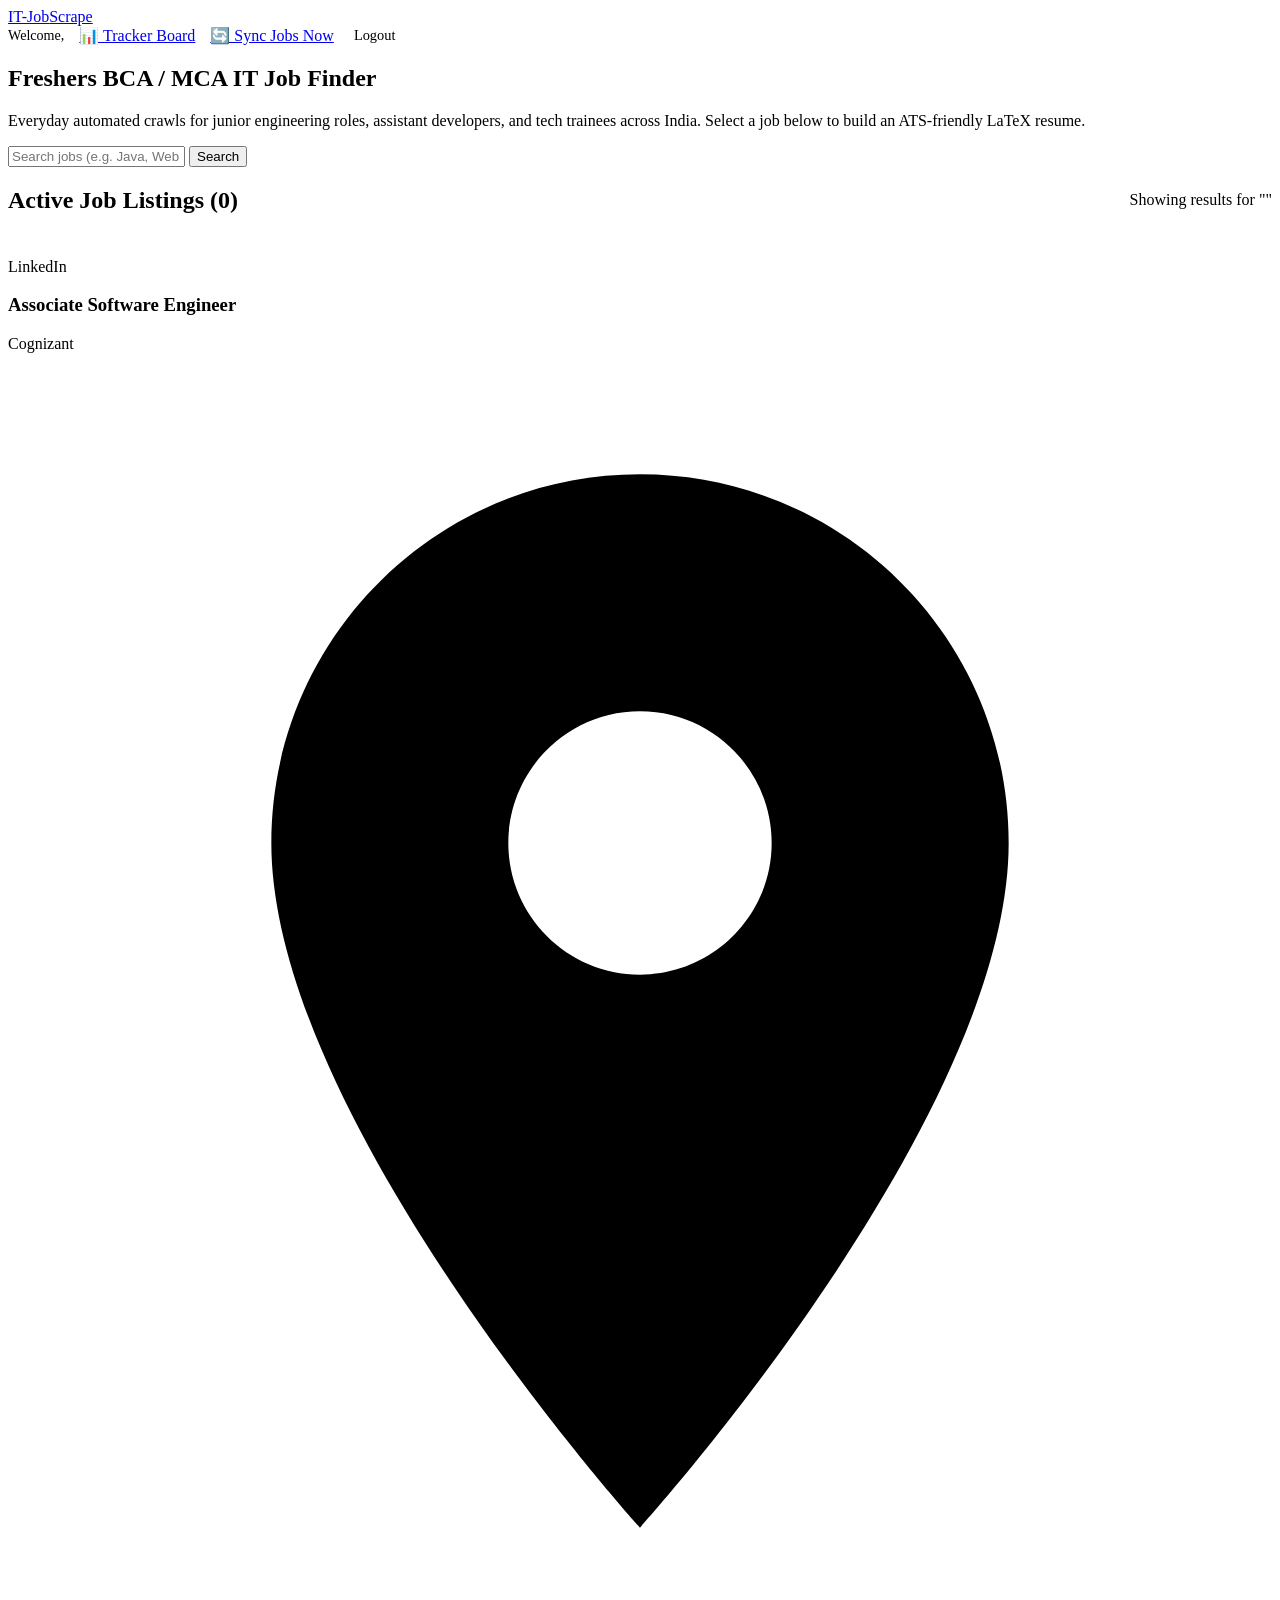
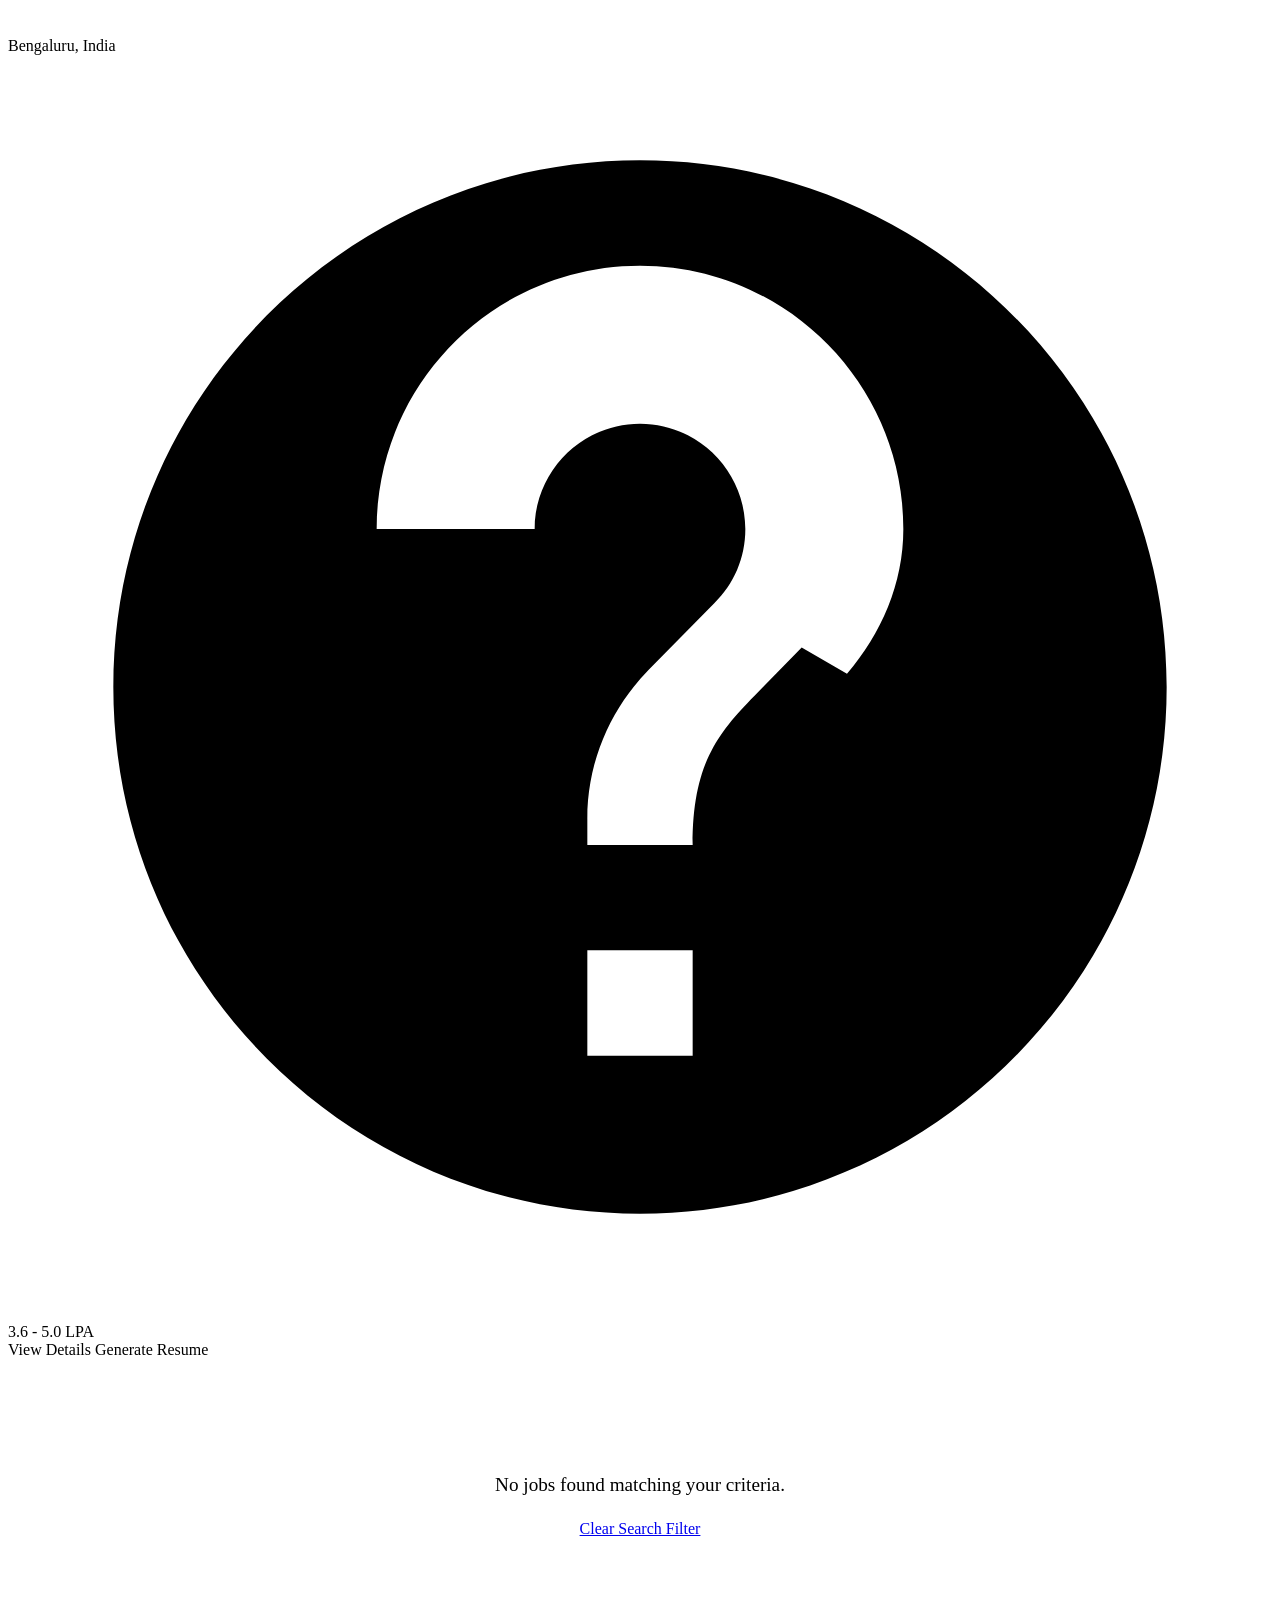
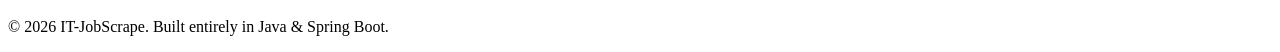
<file: src/main/resources/templates/index.html>
<!DOCTYPE html>
<html xmlns:th="http://www.thymeleaf.org" lang="en">
<head>
    <meta charset="UTF-8">
    <meta name="viewport" content="width=device-width, initial-scale=1.0">
    <title>Freshers IT Job Portal & ATS Resume Builder</title>
    <link rel="stylesheet" th:href="@{/css/styles.css}">
</head>
<body>

    <!-- Header Navigation -->
    <header>
        <div class="nav-container">
            <a href="/" class="logo">IT-Job<span>Scrape</span></a>
            <div style="display: flex; gap: 15px; align-items: center;">
                <span th:if="${currentUser}" style="font-size: 0.88rem; color: var(--text-secondary);">Welcome, <strong th:text="${currentUser.username}" style="color: white;"></strong></span>
                <a href="/tracker" class="btn-secondary" style="border-radius: 30px;">📊 Tracker Board</a>
                <a href="/sync" class="nav-btn">🔄 Sync Jobs Now</a>
                <a th:if="${currentUser}" href="/logout" style="color: var(--text-secondary); font-size: 0.9rem; text-decoration: none; margin-left: 5px;">Logout</a>
            </div>
        </div>
    </header>

    <!-- Main Dashboard Container -->
    <main class="container">
        
        <!-- Hero section & Search Panel -->
        <section class="hero-section">
            <h1>Freshers BCA / MCA IT Job Finder</h1>
            <p>Everyday automated crawls for junior engineering roles, assistant developers, and tech trainees across India. Select a job below to build an ATS-friendly LaTeX resume.</p>
            
            <form action="/" method="get">
                <div class="search-bar-container">
                    <input type="text" name="search" th:value="${search}" placeholder="Search jobs (e.g. Java, Web Developer, Pune...)" class="search-input">
                    <button type="submit" class="nav-btn">Search</button>
                </div>
            </form>
        </section>

        <!-- Notification Message -->
        <div th:if="${message}" class="alert" th:text="${message}"></div>

        <!-- Job Section Meta Info -->
        <div style="display: flex; justify-content: space-between; align-items: center; margin-bottom: 1.5rem;">
            <h2>Active Job Listings (<span th:text="${jobCount}">0</span>)</h2>
            <span th:if="${search}" style="color: var(--text-secondary);">Showing results for "<strong th:text="${search}" style="color: var(--accent);"></strong>"</span>
        </div>

        <!-- Job Grid -->
        <div class="job-grid">
            <!-- Iterate over scraped jobs -->
            <div class="job-card" th:each="job : ${jobs}">
                <div class="job-header">
                    <span class="job-tag" th:text="${job.source}">LinkedIn</span>
                    <h3 class="job-title" th:text="${job.title}">Associate Software Engineer</h3>
                    <p class="job-company" th:text="${job.company}">Cognizant</p>
                </div>
                
                <div class="job-details-row">
                    <div class="job-detail-item">
                        <!-- Location Icon -->
                        <svg viewBox="0 0 24 24"><path d="M12 2C8.13 2 5 5.13 5 9c0 5.25 7 13 7 13s7-7.75 7-13c0-3.87-3.13-7-7-7zm0 9.5c-1.38 0-2.5-1.12-2.5-2.5s1.12-2.5 2.5-2.5 2.5 1.12 2.5 2.5-1.12 2.5-2.5 2.5z"/></svg>
                        <span th:text="${job.location}">Bengaluru, India</span>
                    </div>
                    <div class="job-detail-item">
                        <!-- Money Icon -->
                        <svg viewBox="0 0 24 24"><path d="M12 2C6.48 2 2 6.48 2 12s4.48 10 10 10 10-4.48 10-10S17.52 2 12 2zm1 17h-2v-2h2v2zm2.07-7.75l-.9.92C13.45 12.9 13 13.5 13 15h-2v-.5c0-1.1.45-2.1 1.17-2.83l1.24-1.26c.37-.36.59-.86.59-1.41 0-1.1-.9-2-2-2s-2 .9-2 2H7c0-2.76 2.24-5 5-5s5 2.24 5 5c0 1.04-.42 1.99-1.07 2.75z"/></svg>
                        <span th:text="${job.salary}">3.6 - 5.0 LPA</span>
                    </div>
                </div>

                <div class="job-actions">
                    <a th:href="@{/job/{id}(id=${job.id})}" class="btn-secondary">View Details</a>
                    <a th:href="@{/resume/build/{jobId}(jobId=${job.id})}" class="btn-primary">Generate Resume</a>
                </div>
            </div>
        </div>

        <!-- Empty State -->
        <div th:if="${jobCount == 0}" style="text-align: center; padding: 4rem 2rem; background: var(--card-bg); border-radius: 16px; border: 1px solid var(--border-color); margin-top: 2rem;">
            <p style="font-size: 1.2rem; color: var(--text-secondary); margin-bottom: 1.5rem;">No jobs found matching your criteria.</p>
            <a href="/" class="nav-btn">Clear Search Filter</a>
        </div>

    </main>

    <!-- Footer -->
    <footer>
        <p>&copy; 2026 IT-JobScrape. Built entirely in Java & Spring Boot.</p>
    </footer>

</body>
</html>
</file>
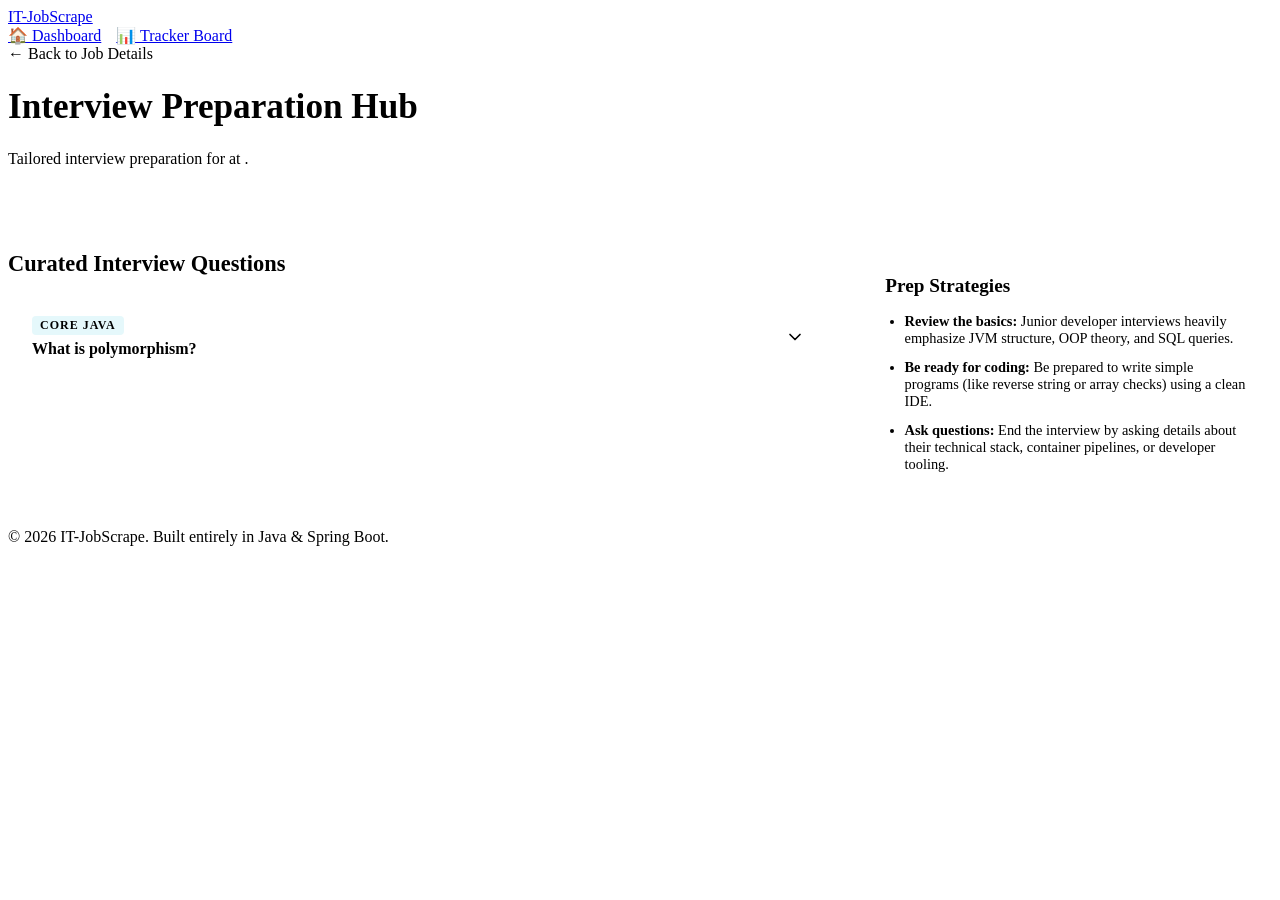
<file: src/main/resources/templates/interview-prep.html>
<!DOCTYPE html>
<html xmlns:th="http://www.thymeleaf.org" lang="en">
<head>
    <meta charset="UTF-8">
    <meta name="viewport" content="width=device-width, initial-scale=1.0">
    <title>Interview Preparation Hub | IT-JobScrape</title>
    <link rel="stylesheet" th:href="@{/css/styles.css}">
    <style>
        .accordion-item {
            background: var(--card-bg);
            border: 1px solid var(--border-color);
            border-radius: 12px;
            margin-bottom: 1rem;
            overflow: hidden;
            transition: all 0.3s ease;
        }
        .accordion-item:hover {
            border-color: rgba(255, 255, 255, 0.15);
        }
        .accordion-header {
            padding: 1.2rem 1.5rem;
            cursor: pointer;
            display: flex;
            justify-content: space-between;
            align-items: center;
            font-weight: 700;
            background: rgba(255, 255, 255, 0.02);
        }
        .accordion-category {
            font-size: 0.75rem;
            text-transform: uppercase;
            letter-spacing: 1px;
            color: var(--accent);
            background: rgba(6, 182, 212, 0.1);
            padding: 2px 8px;
            border-radius: 4px;
            margin-bottom: 5px;
            display: inline-block;
        }
        .accordion-body {
            padding: 0 1.5rem;
            max-height: 0;
            overflow: hidden;
            transition: max-height 0.3s ease, padding 0.3s ease;
            background: rgba(0, 0, 0, 0.2);
            color: var(--text-secondary);
            font-size: 0.95rem;
            line-height: 1.7;
        }
        .accordion-item.active .accordion-body {
            padding: 1.2rem 1.5rem;
            max-height: 500px;
            border-top: 1px solid var(--border-color);
        }
        .chevron {
            transition: transform 0.3s ease;
        }
        .accordion-item.active .chevron {
            transform: rotate(180deg);
        }
    </style>
</head>
<body>

    <!-- Header Navigation -->
    <header>
        <div class="nav-container">
            <a href="/" class="logo">IT-Job<span>Scrape</span></a>
            <div style="display: flex; gap: 15px; align-items: center;">
                <a href="/" class="btn-secondary" style="border-radius: 30px;">🏠 Dashboard</a>
                <a href="/tracker" class="nav-btn">📊 Tracker Board</a>
            </div>
        </div>
    </header>

    <main class="container">
        
        <div style="margin-bottom: 2rem; border-bottom: 1px solid var(--border-color); padding-bottom: 1rem;">
            <a th:href="@{/job/{id}(id=${job.id})}" class="back-link" style="margin-bottom: 0.5rem;">
                ← Back to Job Details
            </a>
            <h1 style="font-size: 2.2rem; font-weight: 800;">Interview Preparation Hub</h1>
            <p style="color: var(--text-secondary); margin-top: 5px;">
                Tailored interview preparation for <strong th:text="${job.title}" style="color: white;"></strong> at <strong th:text="${job.company}" style="color: var(--accent);"></strong>.
            </p>
        </div>

        <div style="display: grid; grid-template-columns: 2fr 1fr; gap: 2rem; align-items: start;">
            
            <!-- Accordion List -->
            <div>
                <h2 style="font-size: 1.4rem; font-weight: 700; margin-bottom: 1.2rem; color: var(--text-primary);">Curated Interview Questions</h2>
                
                <div class="accordion-item" th:each="qa, iter : ${questions}">
                    <div class="accordion-header" onclick="toggleAccordion(this)">
                        <div>
                            <span class="accordion-category" th:text="${qa.category}">Core Java</span>
                            <div th:text="${iter.count + '. ' + qa.question}">What is polymorphism?</div>
                        </div>
                        <svg class="chevron" width="20" height="20" viewBox="0 0 24 24" fill="none" stroke="currentColor" stroke-width="2" stroke-linecap="round" stroke-linejoin="round" style="color: var(--text-secondary);"><polyline points="6 9 12 15 18 9"></polyline></svg>
                    </div>
                    <div class="accordion-body">
                        <p th:text="${qa.answer}">Polymorphism is...</p>
                    </div>
                </div>
            </div>

            <!-- Side Card with advice -->
            <div class="card" style="padding: 1.5rem;">
                <h3 style="font-size: 1.2rem; font-weight: 800; margin-bottom: 1rem; color: var(--accent);">Prep Strategies</h3>
                <ul style="color: var(--text-secondary); font-size: 0.9rem; padding-left: 1.2rem; display: flex; flex-direction: column; gap: 12px;">
                    <li><strong>Review the basics:</strong> Junior developer interviews heavily emphasize JVM structure, OOP theory, and SQL queries.</li>
                    <li><strong>Be ready for coding:</strong> Be prepared to write simple programs (like reverse string or array checks) using a clean IDE.</li>
                    <li><strong>Ask questions:</strong> End the interview by asking details about their technical stack, container pipelines, or developer tooling.</li>
                </ul>
            </div>

        </div>

    </main>

    <footer>
        <p>&copy; 2026 IT-JobScrape. Built entirely in Java & Spring Boot.</p>
    </footer>

    <script>
        function toggleAccordion(header) {
            const item = header.parentElement;
            item.classList.toggle('active');
        }
    </script>
</body>
</html>
</file>
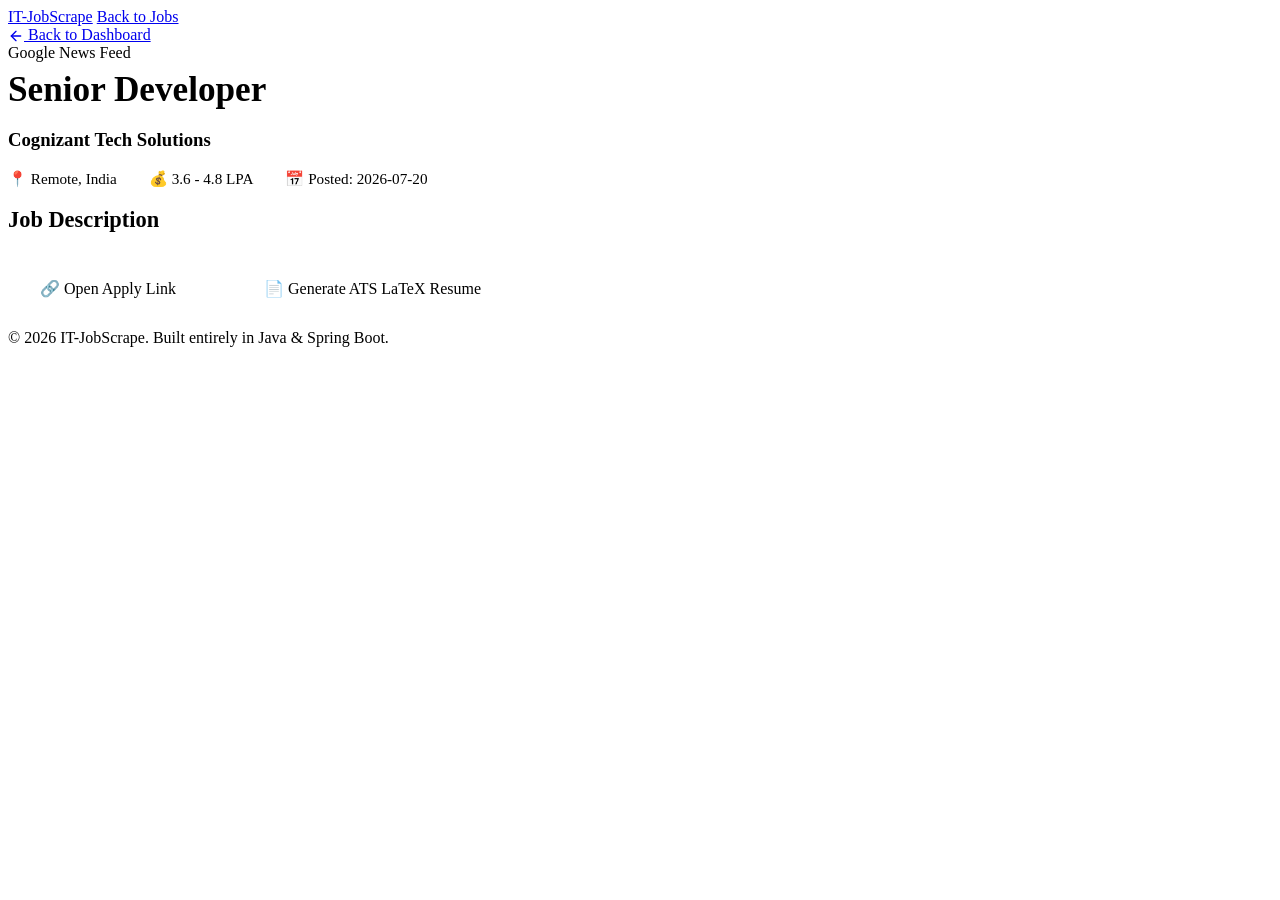
<file: src/main/resources/templates/job-details.html>
<!DOCTYPE html>
<html xmlns:th="http://www.thymeleaf.org" lang="en">
<head>
    <meta charset="UTF-8">
    <meta name="viewport" content="width=device-width, initial-scale=1.0">
    <title th:text="${job.title + ' at ' + job.company + ' | Details'}">Job Details</title>
    <link rel="stylesheet" th:href="@{/css/styles.css}">
</head>
<body>

    <header>
        <div class="nav-container">
            <a href="/" class="logo">IT-Job<span>Scrape</span></a>
            <a href="/" class="btn-secondary" style="border-radius:30px;">Back to Jobs</a>
        </div>
    </header>

    <main class="container">
        
        <a href="/" class="back-link">
            <svg width="16" height="16" viewBox="0 0 24 24" fill="none" stroke="currentColor" stroke-width="2" stroke-linecap="round" stroke-linejoin="round" style="display:inline-block; vertical-align:middle;"><line x1="19" y1="12" x2="5" y2="12"></line><polyline points="12 19 5 12 12 5"></polyline></svg>
            Back to Dashboard
        </a>

        <div class="card">
            <div class="detail-header">
                <span class="job-tag" th:text="${job.source}">Google News Feed</span>
                <h1 style="font-size: 2.2rem; font-weight: 800; margin: 0.5rem 0;" th:text="${job.title}">Senior Developer</h1>
                <h3 style="color: var(--accent); font-weight: 600;" th:text="${job.company}">Cognizant Tech Solutions</h3>
                
                <div style="display: flex; gap: 2rem; margin-top: 1.2rem; color: var(--text-secondary); font-size: 0.95rem;">
                    <div>📍 <span th:text="${job.location}">Remote, India</span></div>
                    <div>💰 <span th:text="${job.salary}">3.6 - 4.8 LPA</span></div>
                    <div>📅 Posted: <span th:text="${job.datePosted}">2026-07-20</span></div>
                </div>
            </div>

            <h2 style="font-size: 1.4rem; font-weight: 700; margin-bottom: 1rem;">Job Description</h2>
            <div class="jd-box" th:text="${job.description}"></div>

            <div style="display: flex; gap: 1rem; margin-top: 2rem;">
                <a th:href="${job.applyUrl}" target="_blank" class="btn-secondary" style="padding: 0.9rem 2rem; font-size: 1rem; border-radius: 8px;">
                    🔗 Open Apply Link
                </a>
                <a th:href="@{/resume/build/{jobId}(jobId=${job.id})}" class="btn-primary" style="padding: 0.9rem 2.5rem; font-size: 1rem; border-radius: 8px;">
                    📄 Generate ATS LaTeX Resume
                </a>
            </div>
        </div>

    </main>

    <footer>
        <p>&copy; 2026 IT-JobScrape. Built entirely in Java & Spring Boot.</p>
    </footer>

</body>
</html>
</file>
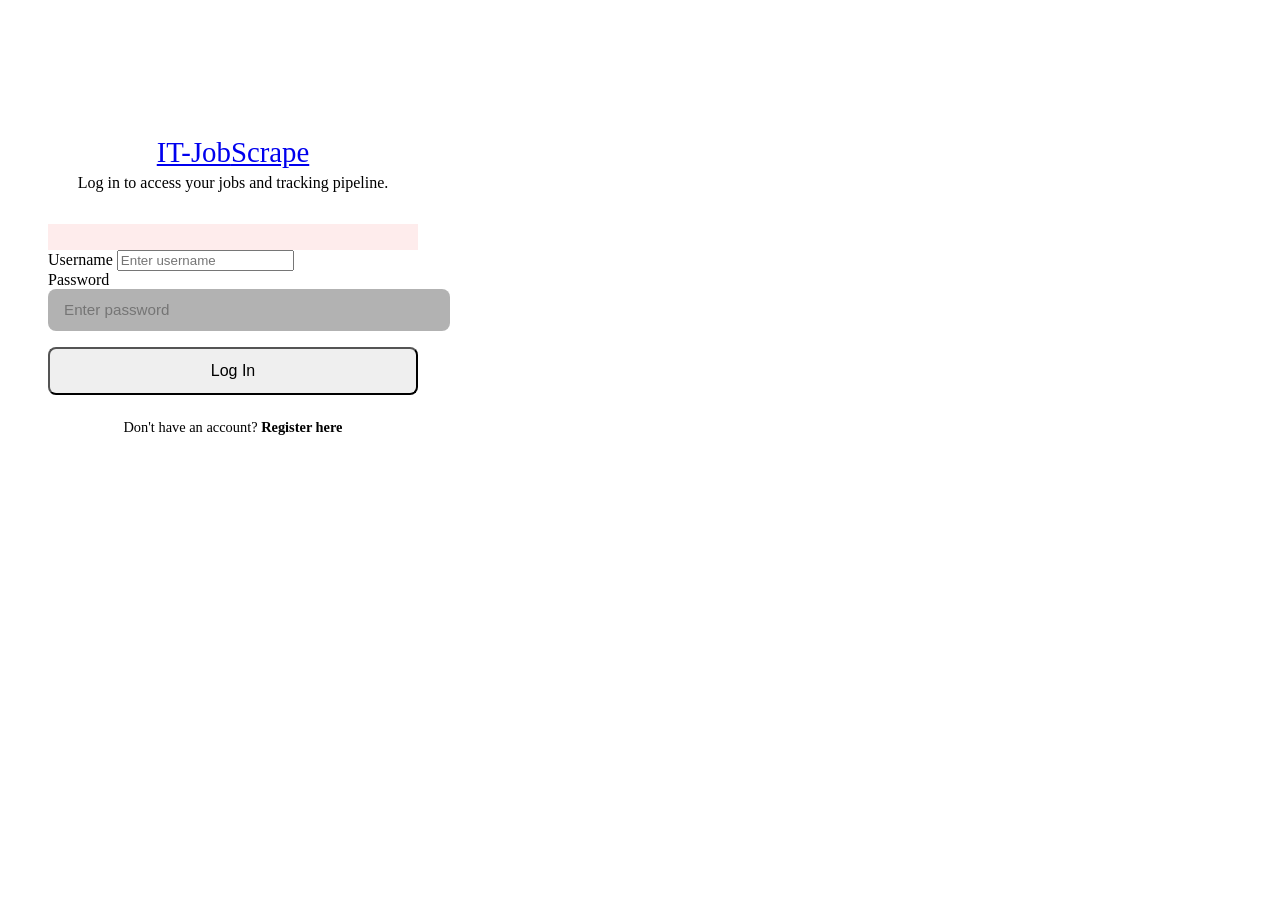
<file: src/main/resources/templates/login.html>
<!DOCTYPE html>
<html xmlns:th="http://www.thymeleaf.org" lang="en">
<head>
    <meta charset="UTF-8">
    <meta name="viewport" content="width=device-width, initial-scale=1.0">
    <title>Log In | IT-JobScrape</title>
    <link rel="stylesheet" th:href="@{/css/styles.css}">
</head>
<body>

    <main class="container" style="max-width: 450px; margin-top: 6rem;">
        <div class="card" style="padding: 2.5rem;">
            <div style="text-align: center; margin-bottom: 2rem;">
                <a href="/login" class="logo" style="font-size: 1.8rem;">IT-Job<span>Scrape</span></a>
                <p style="color: var(--text-secondary); margin-top: 5px;">Log in to access your jobs and tracking pipeline.</p>
            </div>

            <!-- Error Notification -->
            <div th:if="${error}" class="alert" th:text="${error}" style="background: rgba(239, 68, 68, 0.1); color: #ef4444; border-color: rgba(239, 68, 68, 0.2); padding: 0.8rem; font-size: 0.88rem; text-align: center;"></div>

            <form action="/login" method="post">
                <div class="form-group">
                    <label for="username">Username</label>
                    <input type="text" id="username" name="username" placeholder="Enter username" required>
                </div>

                <div class="form-group">
                    <label for="password">Password</label>
                    <input type="password" id="username" name="password" style="width: 100%; background: rgba(0, 0, 0, 0.3); border: 1px solid var(--border-color); border-radius: 8px; padding: 0.8rem 1rem; color: white; font-size: 0.95rem; outline: none; transition: all 0.3s ease;" placeholder="Enter password" required>
                </div>

                <button type="submit" class="btn-primary" style="width: 100%; padding: 0.8rem; border-radius: 8px; font-size: 1rem; margin-top: 1rem;">Log In</button>
            </form>

            <div style="text-align: center; margin-top: 1.5rem; font-size: 0.9rem; color: var(--text-secondary);">
                Don't have an account? <a href="/register" style="color: var(--accent); text-decoration: none; font-weight: 600;">Register here</a>
            </div>
        </div>
    </main>

</body>
</html>
</file>
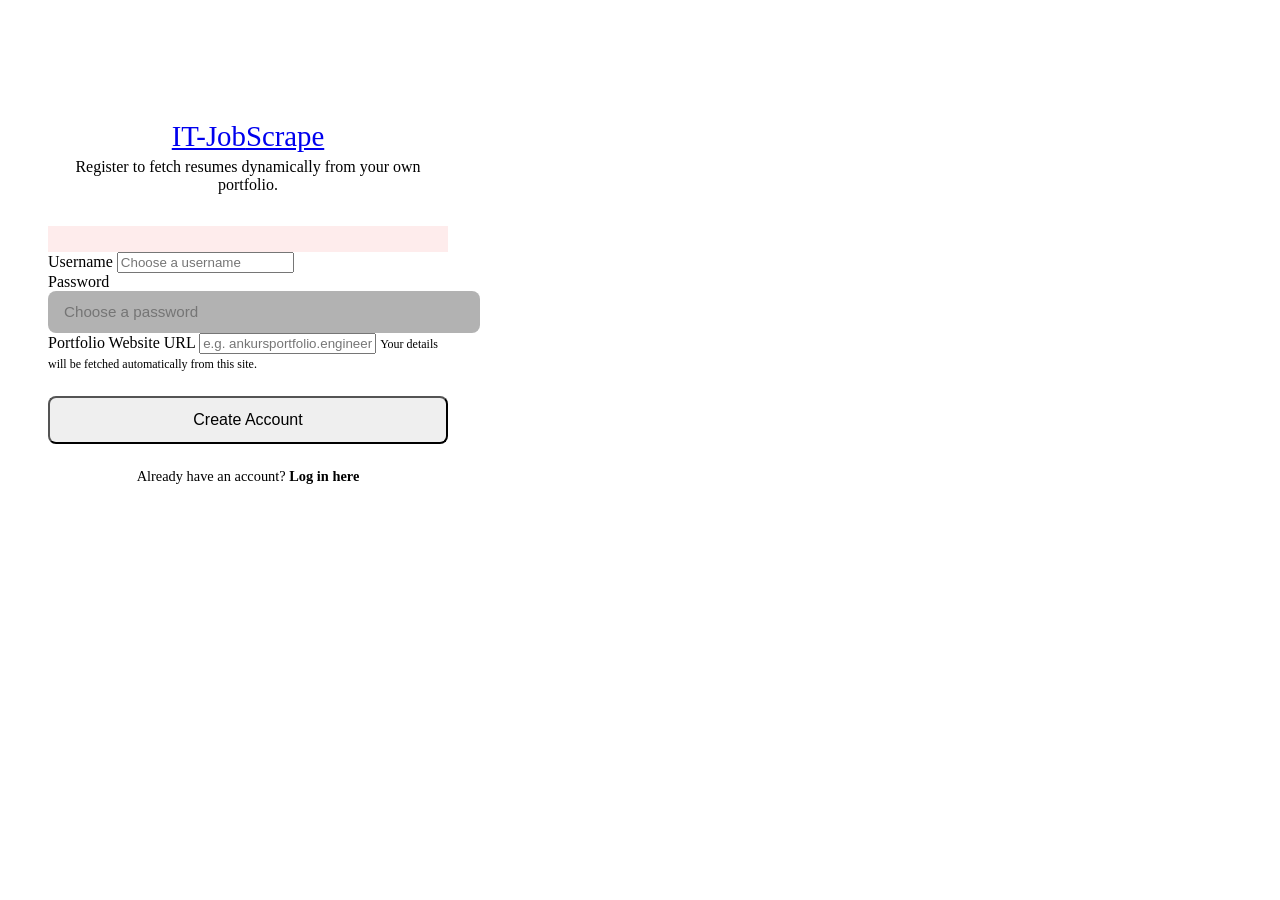
<file: src/main/resources/templates/register.html>
<!DOCTYPE html>
<html xmlns:th="http://www.thymeleaf.org" lang="en">
<head>
    <meta charset="UTF-8">
    <meta name="viewport" content="width=device-width, initial-scale=1.0">
    <title>Create Account | IT-JobScrape</title>
    <link rel="stylesheet" th:href="@{/css/styles.css}">
</head>
<body>

    <main class="container" style="max-width: 480px; margin-top: 5rem;">
        <div class="card" style="padding: 2.5rem;">
            <div style="text-align: center; margin-bottom: 2rem;">
                <a href="/login" class="logo" style="font-size: 1.8rem;">IT-Job<span>Scrape</span></a>
                <p style="color: var(--text-secondary); margin-top: 5px;">Register to fetch resumes dynamically from your own portfolio.</p>
            </div>

            <!-- Error Notification -->
            <div th:if="${error}" class="alert" th:text="${error}" style="background: rgba(239, 68, 68, 0.1); color: #ef4444; border-color: rgba(239, 68, 68, 0.2); padding: 0.8rem; font-size: 0.88rem; text-align: center;"></div>

            <form action="/register" method="post">
                <div class="form-group">
                    <label for="username">Username</label>
                    <input type="text" id="username" name="username" placeholder="Choose a username" required>
                </div>

                <div class="form-group">
                    <label for="password">Password</label>
                    <input type="password" id="password" name="password" style="width: 100%; background: rgba(0, 0, 0, 0.3); border: 1px solid var(--border-color); border-radius: 8px; padding: 0.8rem 1rem; color: white; font-size: 0.95rem; outline: none; transition: all 0.3s ease;" placeholder="Choose a password" required>
                </div>

                <div class="form-group">
                    <label for="portfolioUrl">Portfolio Website URL</label>
                    <input type="text" id="portfolioUrl" name="portfolioUrl" placeholder="e.g. ankursportfolio.engineer" required>
                    <span style="font-size: 0.75rem; color: var(--text-secondary); margin-top: 2px;">Your details will be fetched automatically from this site.</span>
                </div>

                <button type="submit" class="btn-primary" style="width: 100%; padding: 0.8rem; border-radius: 8px; font-size: 1rem; margin-top: 1.5rem;">Create Account</button>
            </form>

            <div style="text-align: center; margin-top: 1.5rem; font-size: 0.9rem; color: var(--text-secondary);">
                Already have an account? <a href="/login" style="color: var(--accent); text-decoration: none; font-weight: 600;">Log in here</a>
            </div>
        </div>
    </main>

</body>
</html>
</file>
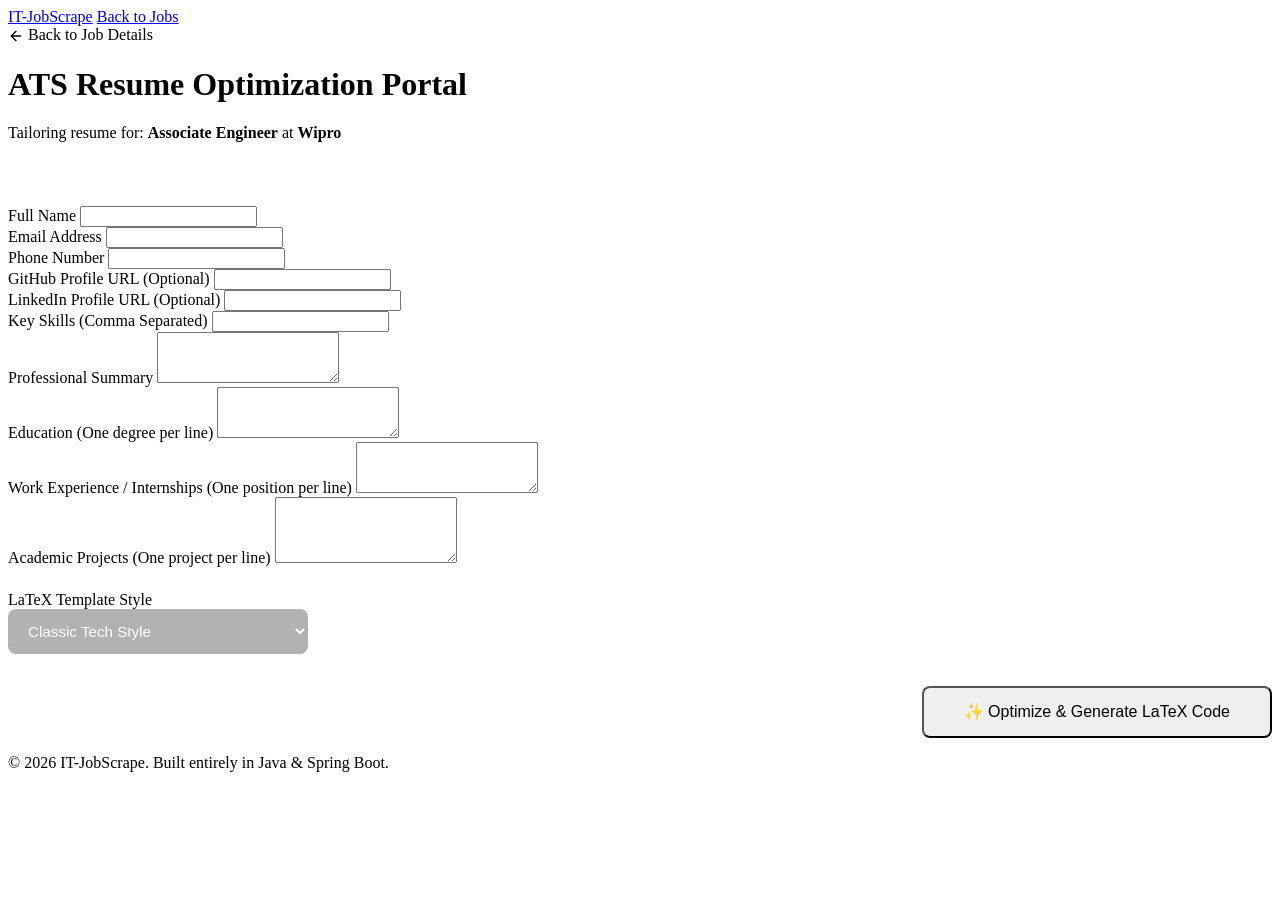
<file: src/main/resources/templates/resume-builder.html>
<!DOCTYPE html>
<html xmlns:th="http://www.thymeleaf.org" lang="en">
<head>
    <meta charset="UTF-8">
    <meta name="viewport" content="width=device-width, initial-scale=1.0">
    <title>ATS Resume Builder</title>
    <link rel="stylesheet" th:href="@{/css/styles.css}">
</head>
<body>

    <header>
        <div class="nav-container">
            <a href="/" class="logo">IT-Job<span>Scrape</span></a>
            <a href="/" class="btn-secondary" style="border-radius:30px;">Back to Jobs</a>
        </div>
    </header>

    <main class="container">
        
        <a th:href="@{/job/{id}(id=${job.id})}" class="back-link">
            <svg width="16" height="16" viewBox="0 0 24 24" fill="none" stroke="currentColor" stroke-width="2" stroke-linecap="round" stroke-linejoin="round" style="display:inline-block; vertical-align:middle;"><line x1="19" y1="12" x2="5" y2="12"></line><polyline points="12 19 5 12 12 5"></polyline></svg>
            Back to Job Details
        </a>

        <div class="card">
            <div style="margin-bottom: 2rem; border-bottom: 1px solid var(--border-color); padding-bottom: 1rem;">
                <h1 style="font-size: 2rem; font-weight: 800;">ATS Resume Optimization Portal</h1>
                <p style="color: var(--text-secondary); margin-top: 5px;">
                    Tailoring resume for: <strong style="color: var(--accent);" th:text="${job.title}">Associate Engineer</strong> at <strong style="color: var(--text-primary);" th:text="${job.company}">Wipro</strong>
                </p>
            </div>

            <form action="/resume/generate" method="post">
                <input type="hidden" name="jobId" th:value="${job.id}">
                
                <div class="form-grid">
                    <!-- Personal Info -->
                    <div class="form-group">
                        <label for="name">Full Name</label>
                        <input type="text" id="name" name="name" th:value="${portfolio.name}" required>
                    </div>

                    <div class="form-group">
                        <label for="email">Email Address</label>
                        <input type="email" id="email" name="email" th:value="${portfolio.email}" required>
                    </div>

                    <div class="form-group">
                        <label for="phone">Phone Number</label>
                        <input type="text" id="phone" name="phone" th:value="${portfolio.phone}" required>
                    </div>

                    <div class="form-group">
                        <label for="github">GitHub Profile URL (Optional)</label>
                        <input type="text" id="github" name="github" th:value="${portfolio.github}">
                    </div>

                    <div class="form-group">
                        <label for="linkedin">LinkedIn Profile URL (Optional)</label>
                        <input type="text" id="linkedin" name="linkedin" th:value="${portfolio.linkedin}">
                    </div>

                    <!-- Skills (Comma separated) -->
                    <div class="form-group">
                        <label for="skills">Key Skills (Comma Separated)</label>
                        <input type="text" id="skills" name="skills" th:value="${portfolio.skills}" required>
                    </div>

                    <!-- Professional Summary -->
                    <div class="form-group full-width">
                        <label for="summary">Professional Summary</label>
                        <textarea id="summary" name="summary" rows="3" th:text="${portfolio.summary}" required></textarea>
                    </div>

                    <!-- Education -->
                    <div class="form-group full-width">
                        <label for="education">Education (One degree per line)</label>
                        <textarea id="education" name="education" rows="3" th:text="${portfolio.education}" required></textarea>
                    </div>

                    <!-- Experience -->
                    <div class="form-group full-width">
                        <label for="experience">Work Experience / Internships (One position per line)</label>
                        <textarea id="experience" name="experience" rows="3" th:text="${portfolio.experience}"></textarea>
                    </div>

                    <!-- Projects -->
                    <div class="form-group full-width">
                        <label for="projects">Academic Projects (One project per line)</label>
                        <textarea id="projects" name="projects" rows="4" th:text="${portfolio.projects}" required></textarea>
                    </div>
                </div>

                <div class="form-group" style="margin-top: 1.5rem; max-width: 300px;">
                    <label for="templateStyle">LaTeX Template Style</label>
                    <select id="templateStyle" name="templateStyle" style="width: 100%; background: rgba(0, 0, 0, 0.3); border: 1px solid var(--border-color); border-radius: 8px; padding: 0.8rem 1rem; color: white; font-size: 0.95rem; outline: none; cursor: pointer;">
                        <option value="classic" selected>Classic Tech Style</option>
                        <option value="modern">Modern Minimal Style</option>
                        <option value="executive">Bold Executive Style</option>
                    </select>
                </div>

                <div style="margin-top: 2rem; display: flex; justify-content: flex-end;">
                    <button type="submit" class="btn-primary" style="padding: 0.9rem 2.5rem; font-size: 1rem; border-radius: 8px;">
                        ✨ Optimize & Generate LaTeX Code
                    </button>
                </div>
            </form>
        </div>

    </main>

    <footer>
        <p>&copy; 2026 IT-JobScrape. Built entirely in Java & Spring Boot.</p>
    </footer>

</body>
</html>
</file>
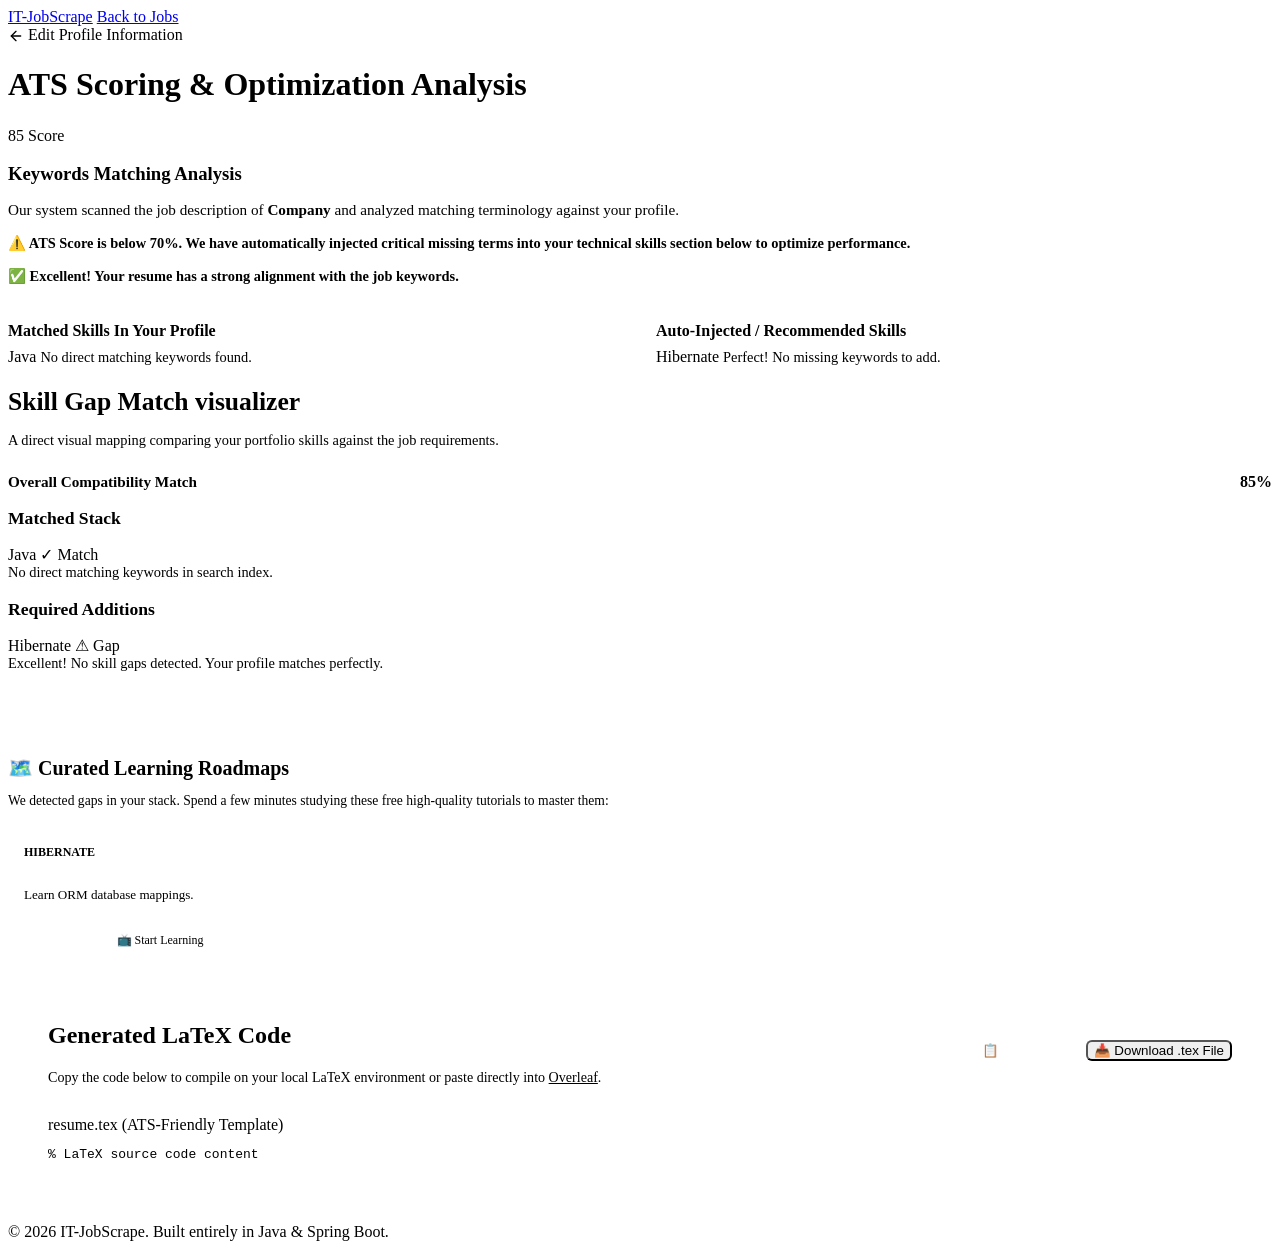
<file: src/main/resources/templates/resume-view.html>
<!DOCTYPE html>
<html xmlns:th="http://www.thymeleaf.org" lang="en">
<head>
    <meta charset="UTF-8">
    <meta name="viewport" content="width=device-width, initial-scale=1.0">
    <title>Optimized Resume | ATS Resume Builder</title>
    <link rel="stylesheet" th:href="@{/css/styles.css}">
</head>
<body>

    <header>
        <div class="nav-container">
            <a href="/" class="logo">IT-Job<span>Scrape</span></a>
            <a href="/" class="btn-secondary" style="border-radius:30px;">Back to Jobs</a>
        </div>
    </header>

    <main class="container">
        
        <a th:href="@{/resume/build/{jobId}(jobId=${job.id})}" class="back-link">
            <svg width="16" height="16" viewBox="0 0 24 24" fill="none" stroke="currentColor" stroke-width="2" stroke-linecap="round" stroke-linejoin="round" style="display:inline-block; vertical-align:middle;"><line x1="19" y1="12" x2="5" y2="12"></line><polyline points="12 19 5 12 12 5"></polyline></svg>
            Edit Profile Information
        </a>

        <!-- ATS Score Card -->
        <div class="card">
            <h1 style="font-size: 2rem; font-weight: 800; margin-bottom: 1.5rem;">ATS Scoring & Optimization Analysis</h1>
            
            <div class="ats-badge-container">
                <div class="ats-score-circle">
                    <span class="ats-score-num" th:text="${atsScore}">85</span>
                    <span class="ats-score-label">Score</span>
                </div>
                
                <div style="flex: 1;">
                    <h3 style="font-weight: 700; margin-bottom: 0.4rem;">Keywords Matching Analysis</h3>
                    <p style="color: var(--text-secondary); font-size: 0.95rem; margin-bottom: 1rem;">
                        Our system scanned the job description of <strong th:text="${job.company}">Company</strong> and analyzed matching terminology against your profile.
                    </p>
                    
                    <div th:if="${atsScore < 70}" style="color: var(--warning); font-size: 0.9rem; font-weight: 600; margin-bottom: 1rem;">
                        ⚠️ ATS Score is below 70%. We have automatically injected critical missing terms into your technical skills section below to optimize performance.
                    </div>
                    <div th:if="${atsScore >= 70}" style="color: var(--success); font-size: 0.9rem; font-weight: 600; margin-bottom: 1rem;">
                        ✅ Excellent! Your resume has a strong alignment with the job keywords.
                    </div>
                </div>
            </div>

            <!-- Matching Details -->
            <div style="display: grid; grid-template-columns: 1fr 1fr; gap: 2rem; margin-top: 1rem;">
                <div>
                    <h4 style="font-weight: 600; margin-bottom: 0.5rem; color: var(--success);">Matched Skills In Your Profile</h4>
                    <div class="keyword-tags-container">
                        <span class="tag-matched" th:each="skill : ${matchedSkills}" th:text="${skill}">Java</span>
                        <span th:if="${matchedSkills.size() == 0}" style="color: var(--text-secondary); font-size: 0.9rem;">No direct matching keywords found.</span>
                    </div>
                </div>
                <div>
                    <h4 style="font-weight: 600; margin-bottom: 0.5rem; color: var(--warning);">Auto-Injected / Recommended Skills</h4>
                    <div class="keyword-tags-container">
                        <span class="tag-missing" th:each="skill : ${missingSkills}" th:text="${skill}">Hibernate</span>
                        <span th:if="${missingSkills.size() == 0}" style="color: var(--text-secondary); font-size: 0.9rem;">Perfect! No missing keywords to add.</span>
                    </div>
                </div>
            </div>
        </div>

        <!-- Interactive Skill Gap Visualizer Card -->
        <div class="card visualizer-card">
            <h2 style="font-size: 1.6rem; font-weight: 800; margin-bottom: 0.5rem;">Skill Gap Match visualizer</h2>
            <p style="color: var(--text-secondary); font-size: 0.9rem; margin-bottom: 1.5rem;">A direct visual mapping comparing your portfolio skills against the job requirements.</p>
            
            <div style="display: flex; justify-content: space-between; align-items: center; margin-bottom: 5px;">
                <span style="font-weight: 700; font-size: 0.95rem;">Overall Compatibility Match</span>
                <span style="font-weight: 800; color: var(--accent);" th:text="${atsScore + '%'}">85%</span>
            </div>
            
            <!-- Compatibility Meter -->
            <div class="progress-bar-container">
                <div class="progress-bar-fill" th:style="'width: ' + ${atsScore} + '%'"></div>
            </div>

            <div class="visualizer-grid">
                <!-- Matched Column -->
                <div>
                    <h3 style="font-size: 1.1rem; font-weight: 700; margin-bottom: 1rem; color: var(--success);">Matched Stack</h3>
                    <div class="comparison-list">
                        <div class="comparison-item" th:each="skill : ${matchedSkills}">
                            <span class="comparison-label" th:text="${skill}">Java</span>
                            <span class="status-indicator status-match">✓ Match</span>
                        </div>
                        <div th:if="${matchedSkills.size() == 0}" style="color: var(--text-secondary); font-size: 0.9rem;">No direct matching keywords in search index.</div>
                    </div>
                </div>

                <!-- Gaps Column -->
                <div>
                    <h3 style="font-size: 1.1rem; font-weight: 700; margin-bottom: 1rem; color: var(--warning);">Required Additions</h3>
                    <div class="comparison-list">
                        <div class="comparison-item" th:each="skill : ${missingSkills}">
                            <span class="comparison-label" th:text="${skill}">Hibernate</span>
                            <span class="status-indicator status-gap">⚠ Gap</span>
                        </div>
                        <div th:if="${missingSkills.size() == 0}" style="color: var(--text-secondary); font-size: 0.9rem;">Excellent! No skill gaps detected. Your profile matches perfectly.</div>
                    </div>
                </div>
            </div>

            <!-- Learning Roadmaps Section -->
            <div th:if="${roadmapList != null && !roadmapList.isEmpty()}" style="margin-top: 2.5rem; border-top: 1px solid var(--border-color); padding-top: 1.5rem;">
                <h3 style="font-size: 1.25rem; font-weight: 800; margin-bottom: 0.8rem; color: var(--accent);">🗺️ Curated Learning Roadmaps</h3>
                <p style="color: var(--text-secondary); font-size: 0.85rem; margin-bottom: 1.2rem;">We detected gaps in your stack. Spend a few minutes studying these free high-quality tutorials to master them:</p>
                <div style="display: grid; grid-template-columns: repeat(auto-fill, minmax(280px, 1fr)); gap: 1rem;">
                    <div th:each="item : ${roadmapList}" style="background: rgba(255, 255, 255, 0.02); border: 1px solid var(--border-color); border-radius: 8px; padding: 1rem; display: flex; flex-direction: column; justify-content: space-between;">
                        <div>
                            <span style="font-size: 0.75rem; font-weight: 700; text-transform: uppercase; color: var(--warning); display: block; margin-bottom: 3px;" th:text="${item.skillName}">Hibernate</span>
                            <a th:href="${item.resourceUrl}" target="_blank" style="font-weight: 700; color: white; text-decoration: none; font-size: 0.95rem; hover: text-decoration: underline;" th:text="${item.resourceTitle}">Hibernate Masterclass</a>
                            <p style="color: var(--text-secondary); font-size: 0.82rem; margin-top: 6px;" th:text="${item.description}">Learn ORM database mappings.</p>
                        </div>
                        <a th:href="${item.resourceUrl}" target="_blank" class="btn-secondary" style="margin-top: 12px; padding: 0.35rem 0.8rem; font-size: 0.75rem; text-decoration: none; display: inline-block; text-align: center;">📺 Start Learning</a>
                    </div>
                </div>
            </div>
        </div>

        <!-- LaTeX Output Panel -->
        <div class="card" style="padding: 2rem 2.5rem;">
            <div style="display: flex; justify-content: space-between; align-items: center; flex-wrap: wrap; gap: 1rem; margin-bottom: 1rem;">
                <div>
                    <h2 style="font-size: 1.5rem; font-weight: 800;">Generated LaTeX Code</h2>
                    <p style="color: var(--text-secondary); font-size: 0.88rem; margin-top: 4px;">Copy the code below to compile on your local LaTeX environment or paste directly into <a href="https://www.overleaf.com" target="_blank" style="color: var(--accent); text-decoration: underline;">Overleaf</a>.</p>
                </div>
                <div style="display: flex; gap: 10px;">
                    <button onclick="copyToClipboard()" id="copyBtn" class="nav-btn" style="background: rgba(255,255,255,0.05); color: white; border: 1px solid var(--border-color); border-radius: 6px; box-shadow: none;">📋 Copy Code</button>
                    <button onclick="downloadTexFile()" class="nav-btn" style="border-radius: 6px;">📥 Download .tex File</button>
                </div>
            </div>

            <div class="code-container">
                <div class="code-header">
                    <span class="code-title">resume.tex (ATS-Friendly Template)</span>
                </div>
                <pre><code id="latexCodeContent" th:text="${latexCode}">% LaTeX source code content</code></pre>
            </div>
        </div>

    </main>

    <footer>
        <p>&copy; 2026 IT-JobScrape. Built entirely in Java & Spring Boot.</p>
    </footer>

    <!-- Script triggers for client interaction -->
    <script th:inline="javascript">
        function copyToClipboard() {
            const codeText = document.getElementById("latexCodeContent").textContent;
            navigator.clipboard.writeText(codeText).then(() => {
                const btn = document.getElementById("copyBtn");
                const originalText = btn.innerHTML;
                btn.innerHTML = "✅ Copied!";
                btn.style.background = "var(--success)";
                setTimeout(() => {
                    btn.innerHTML = originalText;
                    btn.style.background = "rgba(255,255,255,0.05)";
                }, 2000);
            }).catch(err => {
                console.error("Failed to copy code: ", err);
            });
        }

        function downloadTexFile() {
            const codeText = document.getElementById("latexCodeContent").textContent;
            const candidateName = /*[[${candidateName}]]*/ 'resume';
            const fileName = candidateName.toLowerCase().replace(/\s+/g, '_') + '_resume.tex';
            
            const blob = new Blob([codeText], { type: 'text/plain' });
            const url = window.URL.createObjectURL(blob);
            const a = document.createElement('a');
            a.style.display = 'none';
            a.href = url;
            a.download = fileName;
            document.body.appendChild(a);
            a.click();
            window.URL.revokeObjectURL(url);
            document.body.removeChild(a);
        }
    </script>
</body>
</html>
</file>
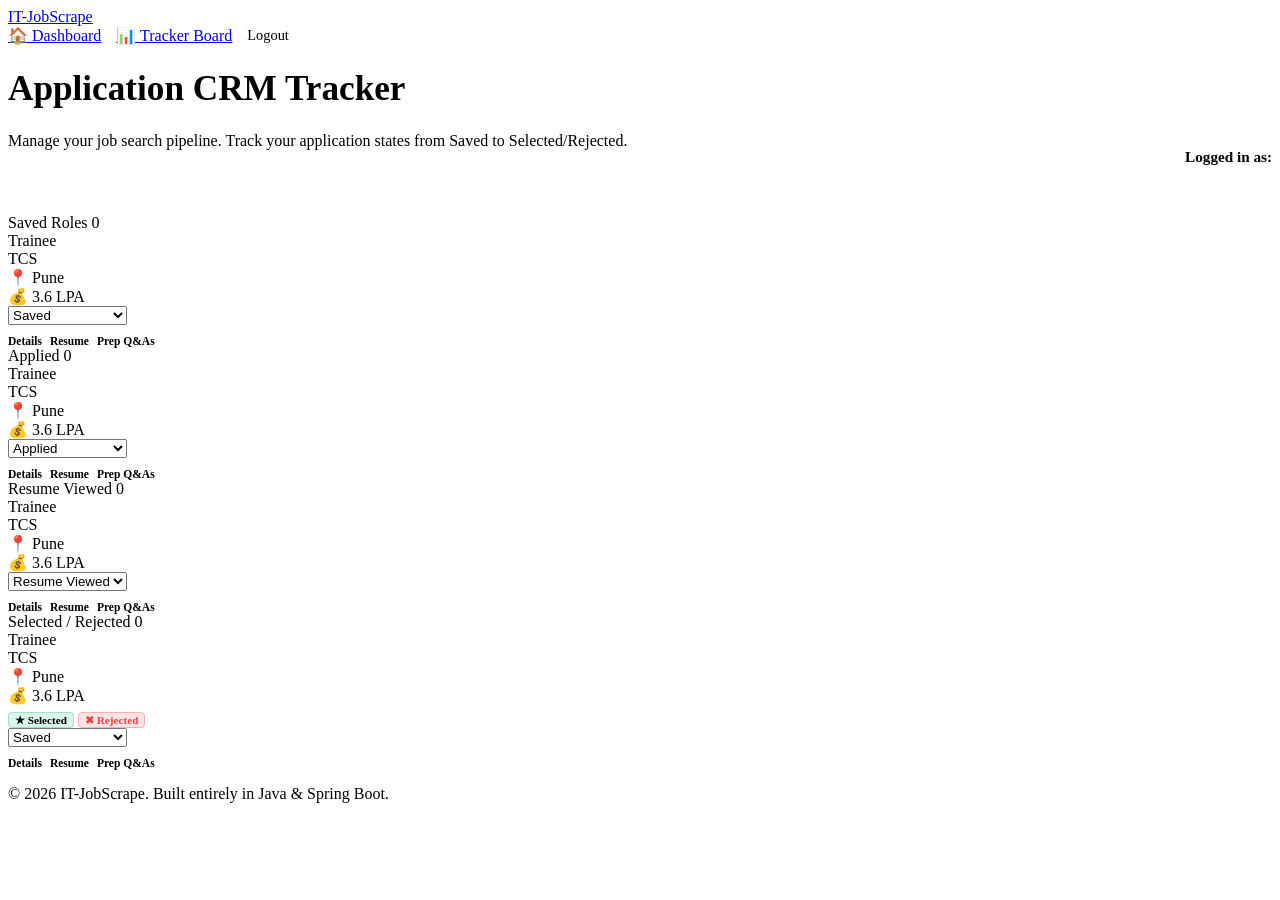
<file: src/main/resources/templates/tracker.html>
<!DOCTYPE html>
<html xmlns:th="http://www.thymeleaf.org" lang="en">
<head>
    <meta charset="UTF-8">
    <meta name="viewport" content="width=device-width, initial-scale=1.0">
    <title>Application CRM Tracker | IT-JobScrape</title>
    <link rel="stylesheet" th:href="@{/css/styles.css}">
</head>
<body>

    <!-- Header Navigation -->
    <header>
        <div class="nav-container">
            <a href="/" class="logo">IT-Job<span>Scrape</span></a>
            <div style="display: flex; gap: 15px; align-items: center;">
                <a href="/" class="btn-secondary" style="border-radius: 30px;">🏠 Dashboard</a>
                <a href="/tracker" class="nav-btn">📊 Tracker Board</a>
                <a href="/logout" style="color: var(--text-secondary); font-size: 0.9rem; text-decoration: none;">Logout</a>
            </div>
        </div>
    </header>

    <main class="container" style="max-width: 1300px;">
        
        <div style="margin-bottom: 2rem; border-bottom: 1px solid var(--border-color); padding-bottom: 1rem; display: flex; justify-content: space-between; align-items: flex-end;">
            <div>
                <h1 style="font-size: 2.2rem; font-weight: 800;">Application CRM Tracker</h1>
                <p style="color: var(--text-secondary); margin-top: 5px;">Manage your job search pipeline. Track your application states from Saved to Selected/Rejected.</p>
            </div>
            <span style="color: var(--accent); font-weight: 600; font-size: 0.95rem;">Logged in as: <strong th:text="${currentUser.username}" style="color: white;"></strong></span>
        </div>

        <!-- Kanban Tracker Board -->
        <div class="tracker-board">
            
            <!-- SAVED COLUMN -->
            <div class="tracker-column col-saved">
                <div class="tracker-column-header">
                    <span>Saved Roles</span>
                    <span class="column-count" th:text="${jobs.stream().filter(j -> j.applicationStatus == 'SAVED').count()}">0</span>
                </div>
                
                <div class="tracker-card" th:each="job : ${jobs}" th:if="${job.applicationStatus == 'SAVED'}">
                    <div class="tracker-card-title" th:text="${job.title}">Trainee</div>
                    <div class="tracker-card-company" th:text="${job.company}">TCS</div>
                    <div class="tracker-card-meta">
                        📍 <span th:text="${job.location}">Pune</span><br>
                        💰 <span th:text="${job.salary}">3.6 LPA</span>
                    </div>
                    
                    <form th:action="@{/job/{id}/status(id=${job.id})}" method="post" class="status-form">
                        <select name="status" onchange="this.form.submit()">
                            <option value="SAVED" selected>Saved</option>
                            <option value="APPLIED">Applied</option>
                            <option value="RESUME_VIEWED">Resume Viewed</option>
                            <option value="SELECTED">Selected</option>
                            <option value="REJECTED">Rejected</option>
                        </select>
                    </form>
                    <div style="margin-top: 10px; display: flex; gap: 8px;">
                        <a th:href="@{/job/{id}(id=${job.id})}" style="font-size: 0.72rem; color: var(--accent); text-decoration: none; font-weight: 600;">Details</a>
                        <a th:href="@{/resume/build/{jobId}(jobId=${job.id})}" style="font-size: 0.72rem; color: var(--success); text-decoration: none; font-weight: 600;">Resume</a>
                        <a th:href="@{/job/{id}/interview-prep(id=${job.id})}" style="font-size: 0.72rem; color: var(--warning); text-decoration: none; font-weight: 600;">Prep Q&As</a>
                    </div>
                </div>
            </div>

            <!-- APPLIED COLUMN -->
            <div class="tracker-column col-applied">
                <div class="tracker-column-header">
                    <span>Applied</span>
                    <span class="column-count" th:text="${jobs.stream().filter(j -> j.applicationStatus == 'APPLIED').count()}">0</span>
                </div>
                
                <div class="tracker-card" th:each="job : ${jobs}" th:if="${job.applicationStatus == 'APPLIED'}">
                    <div class="tracker-card-title" th:text="${job.title}">Trainee</div>
                    <div class="tracker-card-company" th:text="${job.company}">TCS</div>
                    <div class="tracker-card-meta">
                        📍 <span th:text="${job.location}">Pune</span><br>
                        💰 <span th:text="${job.salary}">3.6 LPA</span>
                    </div>
                    
                    <form th:action="@{/job/{id}/status(id=${job.id})}" method="post" class="status-form">
                        <select name="status" onchange="this.form.submit()">
                            <option value="SAVED">Saved</option>
                            <option value="APPLIED" selected>Applied</option>
                            <option value="RESUME_VIEWED">Resume Viewed</option>
                            <option value="SELECTED">Selected</option>
                            <option value="REJECTED">Rejected</option>
                        </select>
                    </form>
                    <div style="margin-top: 10px; display: flex; gap: 8px;">
                        <a th:href="@{/job/{id}(id=${job.id})}" style="font-size: 0.72rem; color: var(--accent); text-decoration: none; font-weight: 600;">Details</a>
                        <a th:href="@{/resume/build/{jobId}(jobId=${job.id})}" style="font-size: 0.72rem; color: var(--success); text-decoration: none; font-weight: 600;">Resume</a>
                        <a th:href="@{/job/{id}/interview-prep(id=${job.id})}" style="font-size: 0.72rem; color: var(--warning); text-decoration: none; font-weight: 600;">Prep Q&As</a>
                    </div>
                </div>
            </div>

            <!-- RESUME VIEWED COLUMN -->
            <div class="tracker-column col-interviewing">
                <div class="tracker-column-header">
                    <span>Resume Viewed</span>
                    <span class="column-count" th:text="${jobs.stream().filter(j -> j.applicationStatus == 'RESUME_VIEWED').count()}">0</span>
                </div>
                
                <div class="tracker-card" th:each="job : ${jobs}" th:if="${job.applicationStatus == 'RESUME_VIEWED'}">
                    <div class="tracker-card-title" th:text="${job.title}">Trainee</div>
                    <div class="tracker-card-company" th:text="${job.company}">TCS</div>
                    <div class="tracker-card-meta">
                        📍 <span th:text="${job.location}">Pune</span><br>
                        💰 <span th:text="${job.salary}">3.6 LPA</span>
                    </div>
                    
                    <form th:action="@{/job/{id}/status(id=${job.id})}" method="post" class="status-form">
                        <select name="status" onchange="this.form.submit()">
                            <option value="SAVED">Saved</option>
                            <option value="APPLIED">Applied</option>
                            <option value="RESUME_VIEWED" selected>Resume Viewed</option>
                            <option value="SELECTED">Selected</option>
                            <option value="REJECTED">Rejected</option>
                        </select>
                    </form>
                    <div style="margin-top: 10px; display: flex; gap: 8px;">
                        <a th:href="@{/job/{id}(id=${job.id})}" style="font-size: 0.72rem; color: var(--accent); text-decoration: none; font-weight: 600;">Details</a>
                        <a th:href="@{/resume/build/{jobId}(jobId=${job.id})}" style="font-size: 0.72rem; color: var(--success); text-decoration: none; font-weight: 600;">Resume</a>
                        <a th:href="@{/job/{id}/interview-prep(id=${job.id})}" style="font-size: 0.72rem; color: var(--warning); text-decoration: none; font-weight: 600;">Prep Q&As</a>
                    </div>
                </div>
            </div>

            <!-- SELECTED / REJECTED COLUMN -->
            <div class="tracker-column col-offer">
                <div class="tracker-column-header">
                    <span>Selected / Rejected</span>
                    <span class="column-count" th:text="${jobs.stream().filter(j -> j.applicationStatus == 'SELECTED' || j.applicationStatus == 'REJECTED').count()}">0</span>
                </div>
                
                <div class="tracker-card" th:each="job : ${jobs}" th:if="${job.applicationStatus == 'SELECTED' || job.applicationStatus == 'REJECTED'}">
                    <div class="tracker-card-title" th:text="${job.title}">Trainee</div>
                    <div class="tracker-card-company" th:text="${job.company}">TCS</div>
                    <div class="tracker-card-meta">
                        📍 <span th:text="${job.location}">Pune</span><br>
                        💰 <span th:text="${job.salary}">3.6 LPA</span>
                        <div style="margin-top: 5px;">
                            <span th:if="${job.applicationStatus == 'SELECTED'}" style="background: rgba(16, 185, 129, 0.15); color: var(--success); border: 1px solid rgba(16,185,129,0.3); padding: 1px 6px; border-radius: 4px; font-size: 0.7rem; font-weight: 700;">★ Selected</span>
                            <span th:if="${job.applicationStatus == 'REJECTED'}" style="background: rgba(239, 68, 68, 0.15); color: #ef4444; border: 1px solid rgba(239,68,68,0.3); padding: 1px 6px; border-radius: 4px; font-size: 0.7rem; font-weight: 700;">✖ Rejected</span>
                        </div>
                    </div>
                    
                    <form th:action="@{/job/{id}/status(id=${job.id})}" method="post" class="status-form">
                        <select name="status" onchange="this.form.submit()">
                            <option value="SAVED">Saved</option>
                            <option value="APPLIED">Applied</option>
                            <option value="RESUME_VIEWED">Resume Viewed</option>
                            <option value="SELECTED" th:selected="${job.applicationStatus == 'SELECTED'}">Selected</option>
                            <option value="REJECTED" th:selected="${job.applicationStatus == 'REJECTED'}">Rejected</option>
                        </select>
                    </form>
                    <div style="margin-top: 10px; display: flex; gap: 8px;">
                        <a th:href="@{/job/{id}(id=${job.id})}" style="font-size: 0.72rem; color: var(--accent); text-decoration: none; font-weight: 600;">Details</a>
                        <a th:href="@{/resume/build/{jobId}(jobId=${job.id})}" style="font-size: 0.72rem; color: var(--success); text-decoration: none; font-weight: 600;">Resume</a>
                        <a th:href="@{/job/{id}/interview-prep(id=${job.id})}" style="font-size: 0.72rem; color: var(--warning); text-decoration: none; font-weight: 600;">Prep Q&As</a>
                    </div>
                </div>
            </div>

        </div>

    </main>

    <footer>
        <p>&copy; 2026 IT-JobScrape. Built entirely in Java & Spring Boot.</p>
    </footer>

</body>
</html>
</file>
